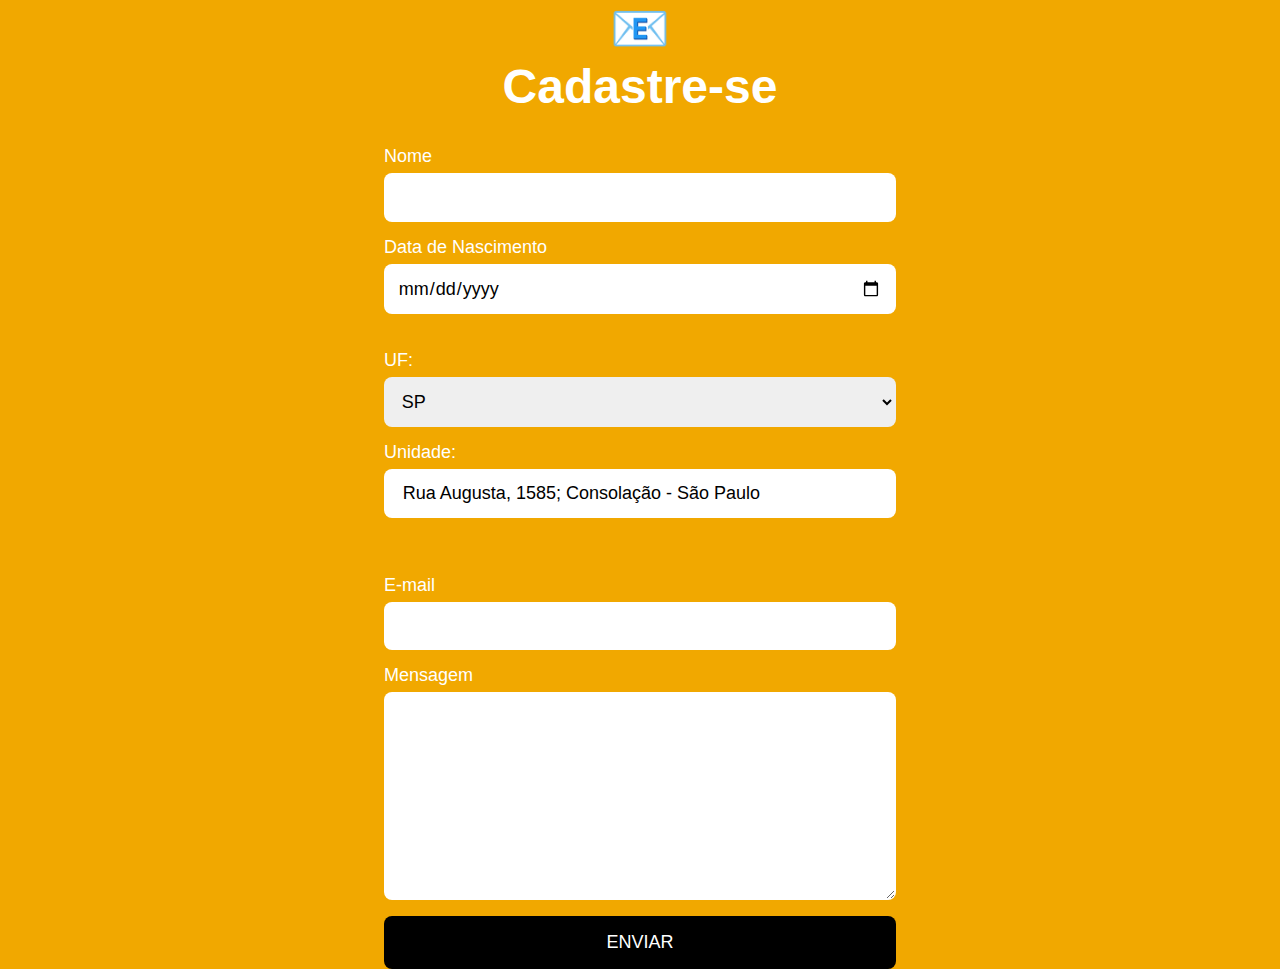
<file: form/form.html>
<!DOCTYPE html>
<html lang="en">
  <head>
    <meta charset="UTF-8" />
    <meta http-equiv="X-UA-Compatible" content="IE=edge" />
    <meta name="viewport" content="width=device-width, initial-scale=1.0" />
    <title>Cadastre-se Five Steps</title>
    <link rel="stylesheet" href="style.css" />
  </head>
  <body>
    <h1>Cadastre-se</h1>
    <form
      action="index.html"
      method="POST"
      class="form"
    >
      <label for="name">Nome</label>
      <input type="text" name="name" id="name" required />
      <label for="idade">Data de Nascimento</label>
      <input type="date" name="idade" id="idade" required />
      </br>
      <label for="txtuf">UF:&nbsp;&nbsp;</label><select name="txtuf">
      <option>AC</option>
      <option>AM</option>
      <option>AL</option>
      <option>AP</option>
      <option>BA</option>
      <option>CE</option>
      <option>DF</option>
      <option>ES</option>
      <option>GO</option>
      <option>MA</option>
      <option>MG</option>
      <option>MT</option>
      <option>MS</option>
      <option>PA</option>
      <option>PB</option>
      <option>PE</option>
      <option>PI</option>
      <option>PR</option>
      <option>RJ</option>
      <option>RN</option>
      <option>RO</option>
      <option>RR</option>
      <option>RS</option>
      <option>SC</option>
      <option>SE</option>
      <option selected>SP</option>
      <option>TO</option>
      </select>
      <label for="txtcida">Unidade:</label>
      <input name="txtcida" type="text" placeholder="Preencha o nome da cidade" value=" Rua Augusta, 1585; Consolação - São Paulo" required /><br/><br/>
      <label for="email">E-mail</label>
      <input type="email" name="email" id="email" required />
      <label for="message">Mensagem</label>
      <textarea name="message" id="message" required></textarea>
      <input type="hidden" name="_captcha" value="false" />
      <input
        type="hidden"
        name="_next"
        value="https://yourdomain.co/thanks.html"
      />
      <button type="submit">Enviar</button>
    </form>
  </body>
</html>
</file>
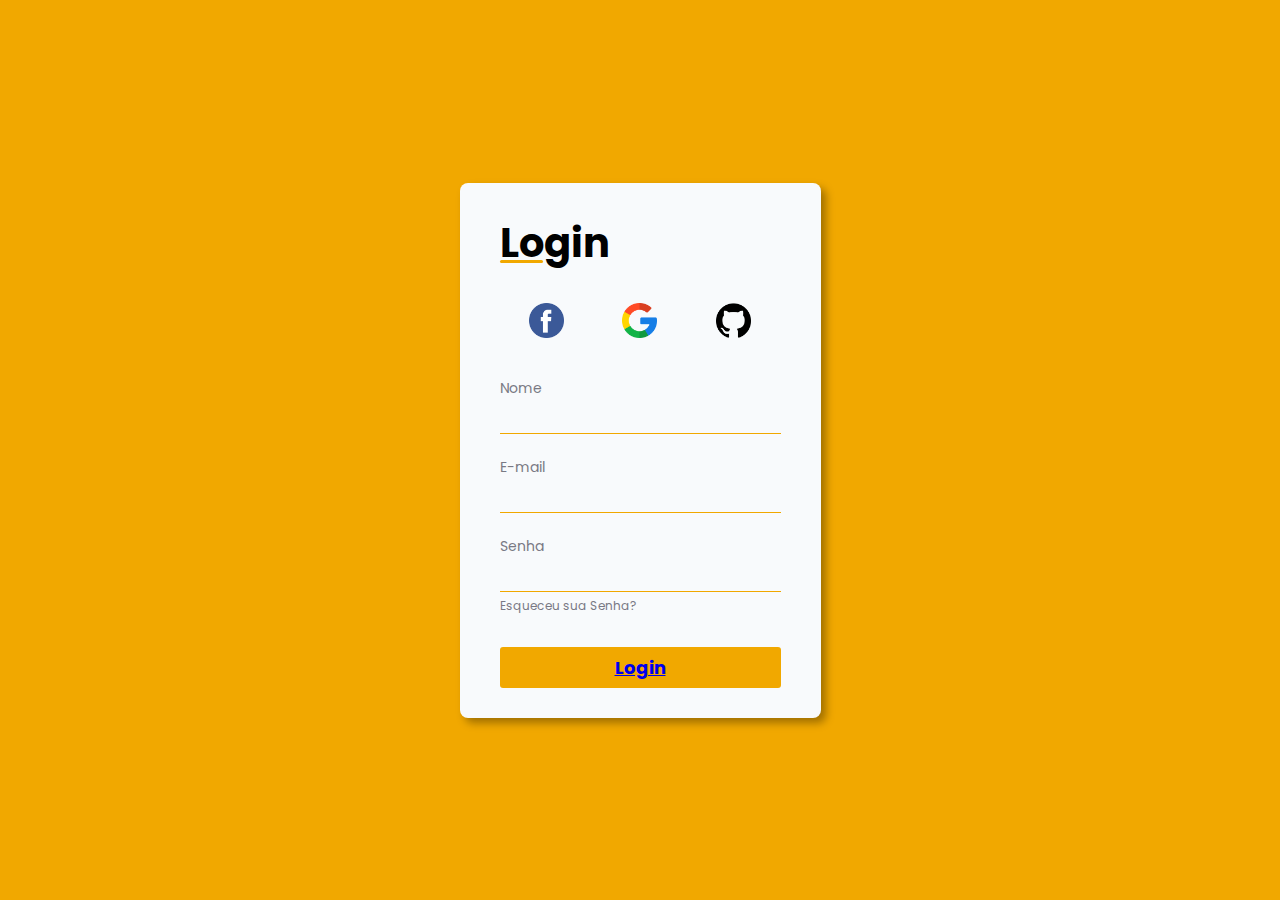
<file: Login/login.html>
<!DOCTYPE html>
<html lang="en">
<head>
    <meta charset="UTF-8">
    <meta http-equiv="X-UA-Compatible" content="IE=edge">
    <meta name="viewport" content="width=device-width, initial-scale=1.0">
    <link rel="stylesheet" href="https://cdnjs.cloudflare.com/ajax/libs/font-awesome/6.2.0/css/all.min.css" integrity="sha512-xh6O/CkQoPOWDdYTDqeRdPCVd1SpvCA9XXcUnZS2FmJNp1coAFzvtCN9BmamE+4aHK8yyUHUSCcJHgXloTyT2A==" crossorigin="anonymous" referrerpolicy="no-referrer" />
    <link rel="stylesheet" href="assets/css/style.css">
    <title>Login Five Steps</title>
</head>
<body>   
    <main id="container">
        <form id="login_form">
            <div id="form_header">
                <h1>Login</h1>
                <i id="mode_icon" class="fa-solid fa-moon"></i>
            </div>
            <div id="social_media">
                <!-- FACEBOOK -->
                <a href="https://pt-br.facebook.com/login/device-based/regular/login/">
                    <img src="assets/imgs/facebook.png" alt="">
                </a>

                <!-- GOOGLE -->
                <a href="https://accounts.google.com/">
                    <img src="assets/imgs/google.png" alt="Google logo">
                </a>
                
                <!-- GITHUB -->
                <a href="https://github.com/login">
                    <img src="assets/imgs/github.png" alt="">
                </a>
            </div>
            <div id="inputs">
                <div class="input-box">
                    <label for="name">
                        Nome
                        <div class="input-field">
                            <i class="fa-solid fa-user"></i>
                            <input type="text" id="name" name="name">
                        </div>
                    </label>
                </div>
                <div class="input-box">
                    <label for="email">
                        E-mail
                        <div class="input-field">
                            <i class="fa-solid fa-envelope"></i>
                            <input type="email" id="email" name="email">
                        </div>
                    </label>
                </div>
                <div class="input-box">
                    <label for="password">
                        Senha
                        <div class="input-field">
                            <i class="fa-solid fa-key"></i>
                            <input type="password" id="password" name="password">
                        </div>
                    </label>
                    <div id="forgot_password">
                        <a href="#">
                            Esqueceu sua Senha?
                        </a>
                    </div>
                </div>
            </div>
            <button type="submit" id="login_button">
                <a href="/">
                Login
            </a>
            </button>
        </form>
    </main>
    <script type="text/javascript" src="assets/js/script.js"></script>
</body>
</html>
</file>
<file: form/style.css>
* {
  margin: 0;
  padding: 0;
  box-sizing: border-box;
}

body {
  background: #f1a800;
  min-height: 100vh;
  display: flex;
  align-items: center;
  justify-content: center;
  flex-direction: column;
  font-family: -apple-system, BlinkMacSystemFont, "Segoe UI", Roboto, Oxygen,
    Ubuntu, Cantarell, "Open Sans", "Helvetica Neue", sans-serif;
  padding-right: 1rem;
  padding-left: 1rem;
}

h1,
h2 {
  font-size: 3rem;
  color: #fff;
  margin-bottom: 2rem;
  text-align: center;
  line-height: 1.2;
}

h1::before {
  content: "📧";
  display: block;
}

h2::before {
  content: "🐅";
  display: block;
}

.form {
  width: 100%;
  max-width: 32rem;
  font-size: 1.125rem;
}
.form select,
.form option,
.form label,
.form input,
.form textarea,
.form button {
  display: block;
  width: 100%;
}

.form label {
  color: #fff;
  line-height: 1;
  margin-bottom: 0.5rem;
}
.form select,
.form option,
.form input,
.form textarea {
  font: inherit;
  padding: 0.8rem;
  margin-bottom: 1rem;
  border: 1px solid transparent;
  border-radius: 8px;
  transition: border-color, box-shadow 0.2s;
}

.form textarea {
  min-height: 13rem;
  resize: vertical;
}
.form option,
.form option,
.form input:hover,
.form input:focus,
.form textarea:hover,
.form textarea:focus {
  outline: none;
  border-color: rgb(0, 0, 0);
  box-shadow: 0 0 0 3px #000000;
}

.form button {
  display: block;
  padding: 1rem;
  background: #000000;
  color: #fff;
  font: inherit;
  text-transform: uppercase;
  border: none;
  border-radius: 8px;
  cursor: pointer;
  transition: 0.2s;
}

.form button:hover,
.form button:focus {
  outline: none;
  background: #916500;
}
</file>
<file: Login/assets/css/style.css>
@import url('https://fonts.googleapis.com/css2?family=Poppins:wght@100;200;300;400&display=swap');
:root {
    --color-light-50: #f8fafc;
    --color-dark-50: #797984;
    --color-dark-100: #312d37;
    --color-dark-900: #000;
    --color-purple-50: #F1A800;
    --color-purple-100: #F1A800;
    --color-purple-200: #F1A800;
    --color-gradient: linear-gradient(90deg, var(--color-purple-50), var(--color-purple-100), var(--color-purple-200));
}

* {
    font-family: 'Poppins', sans-serif;
    margin: 0;
    padding: 0;
    box-sizing: border-box;
}

#container {
    height: 100vh;
    width: 100%;
    display: flex;
    justify-content: center;
    align-items: center;
    background: var(--color-gradient);
}

#login_form {
    display: flex;
    flex-direction: column;
    height: fit-content;
    background-color: var(--color-light-50);
    padding: 30px 40px;
    border-radius: 8px;
    gap: 30px;
    box-shadow: 5px 5px 8px rgba(0, 0, 0, 0.336);
    animation: dark-to-light-background 0.3s ease-in-out;
}


#form_header {
    display: flex;
    align-items: center;
    justify-content: space-between;
}

#form_header h1 {
    font-size: 40px;
    position: relative;
}

#form_header h1::before {
    position: absolute;
    content: '';
    width: 40%;
    height: 3px;
    background-color: var(--color-purple-50);
    bottom: 10px;
    border-radius: 5px;
}

#mode_icon {
    cursor: pointer;
    font-size: 20px;
}


#social_media {
    display: flex;
    justify-content: space-around;
}

#social_media img {
    width: 35px;
}

#social_media img:hover {
    transform: scale(1.2);
}


#inputs {
    display: flex;
    align-items: center;
    justify-content: center;
    flex-direction: column;
    gap: 20px;
}

.input-box>label {
    font-size: 14px;
    color: var(--color-dark-50);
}

.input-field {
    display: flex;
    align-items: center;
    gap: 15px;
    padding: 3px;
    border-bottom: 1px solid var(--color-purple-50);
    cursor: text;
}

.input-field i {
    font-size: 18px;
    cursor: text;
    color: var(--color-dark-900);
} 

.input-field input {
    border: none;
    width: 260px;
    background-color: transparent;
    font-size: 18px;
    padding: 0px 5px;
}

.input-field input:focus {
    outline: none;
}

#forgot_password a {
    text-decoration: none;
    color: var(--color-dark-50);
    font-size: 12px;
}

#forgot_password a:hover {
    color: var(--color-purple-50);
}

#login_button {
    border: none;
    background: var(--color-gradient);
    padding: 7px;
    border-radius: 3px;
    color: var(--color-light-50);
    font-weight: bold;
    font-size: 18px;
    cursor: pointer;
}

#login_button:hover {
    transform: scale(1.05);
}

.dark#login_form {
    color: var(--color-light-50);
    background-color: var(--color-dark-100);
    animation: light-to-dark-background 0.3s ease-in-out;
}

.dark#login_form .input-field input,
.dark#login_form .input-field i {
    color: var(--color-light-50);
}

@keyframes dark-to-light-background {
    0% {
        background-color:var(--color-dark-100);
    }
    100.0% {
        background-color:var(--color-light-50);
    }
}

@keyframes light-to-dark-background {
    0% {
        background-color:var(--color-light-50);
    }
    100.0% {
        background-color:var(--color-dark-100); 
    }
}
</file>
